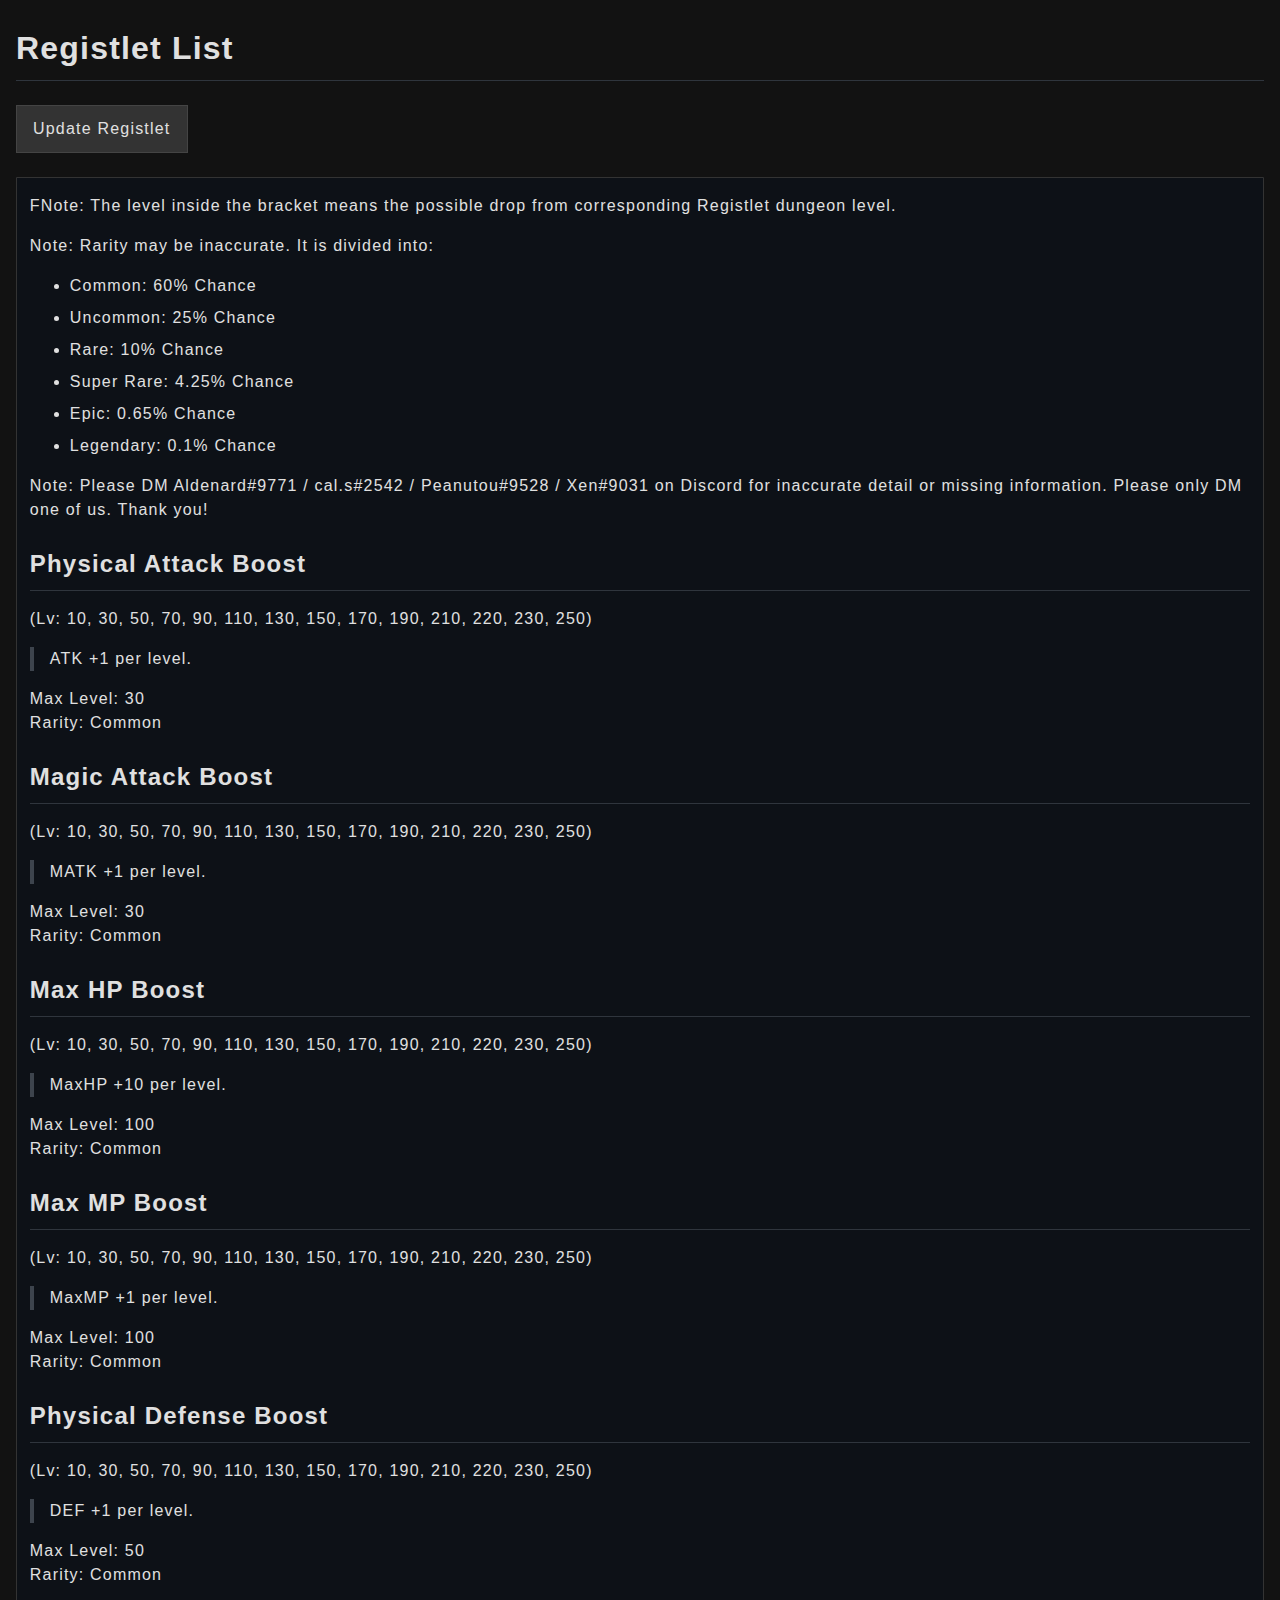
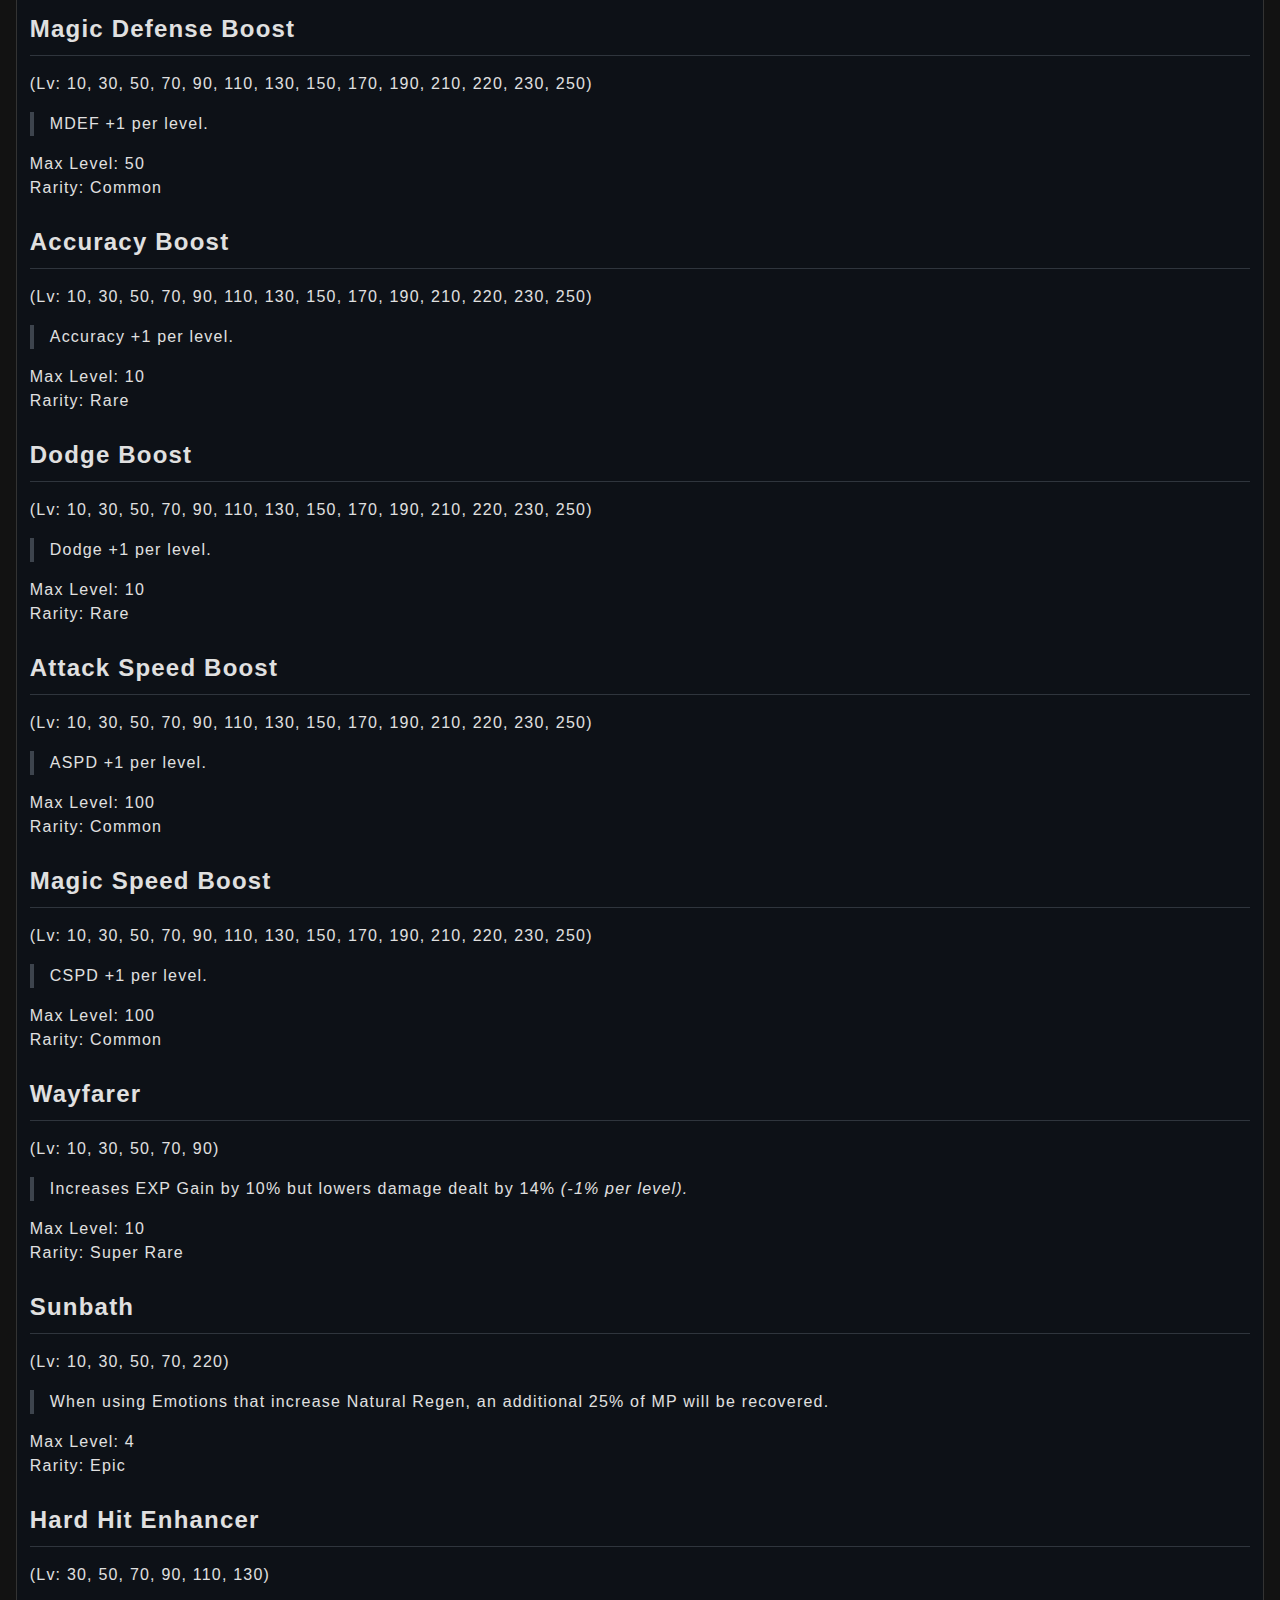
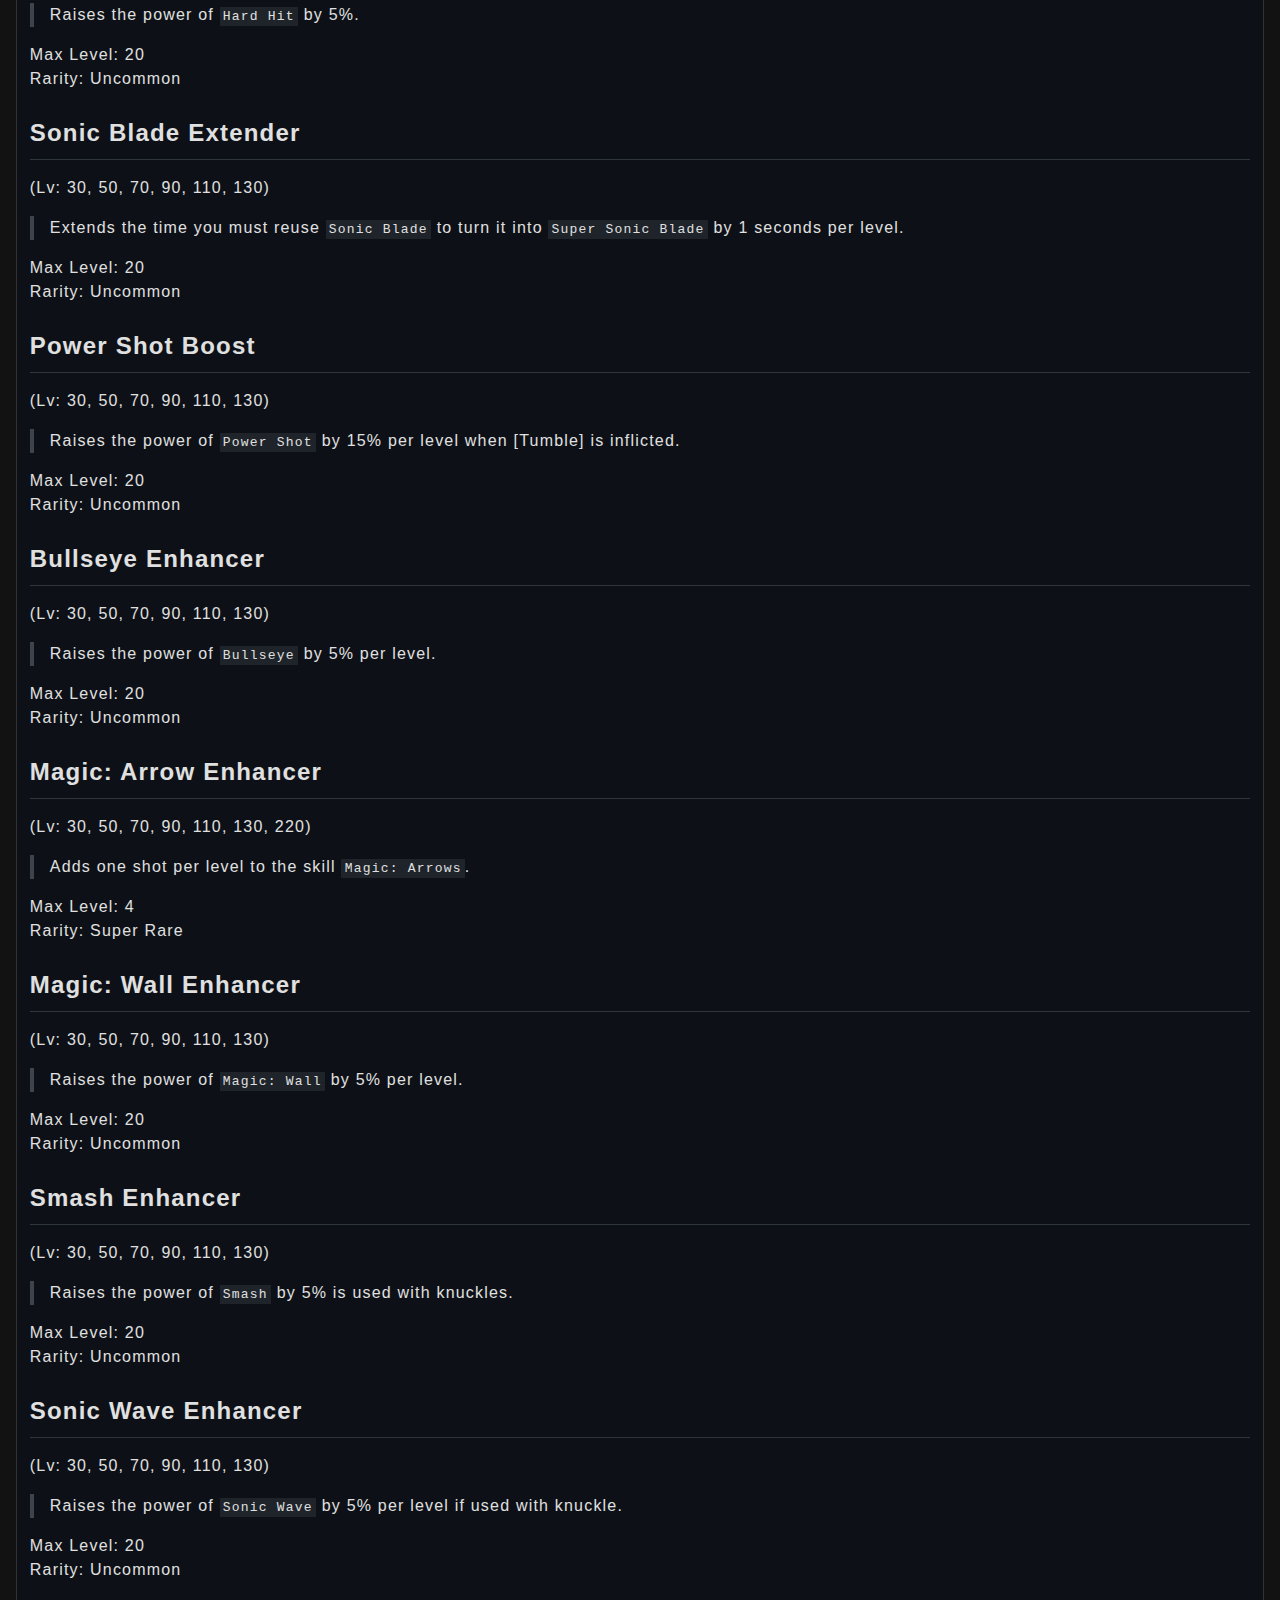
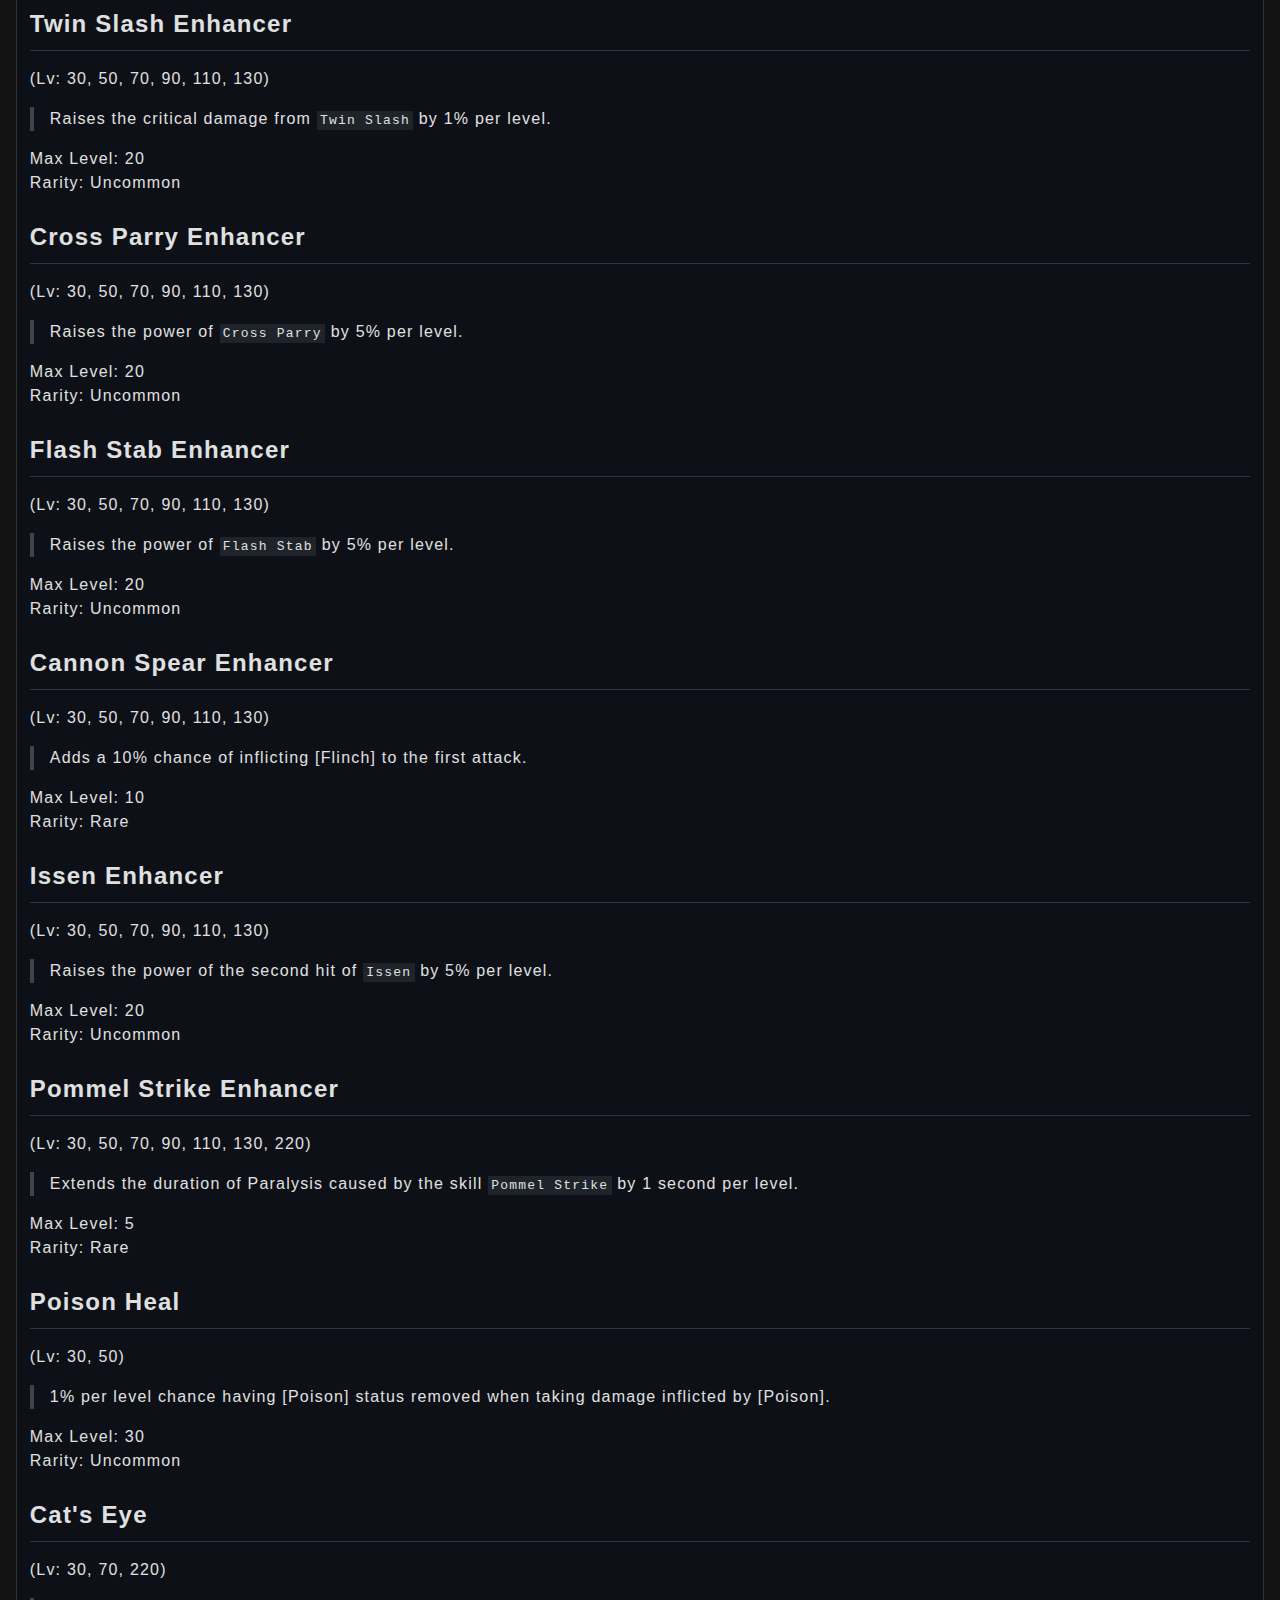
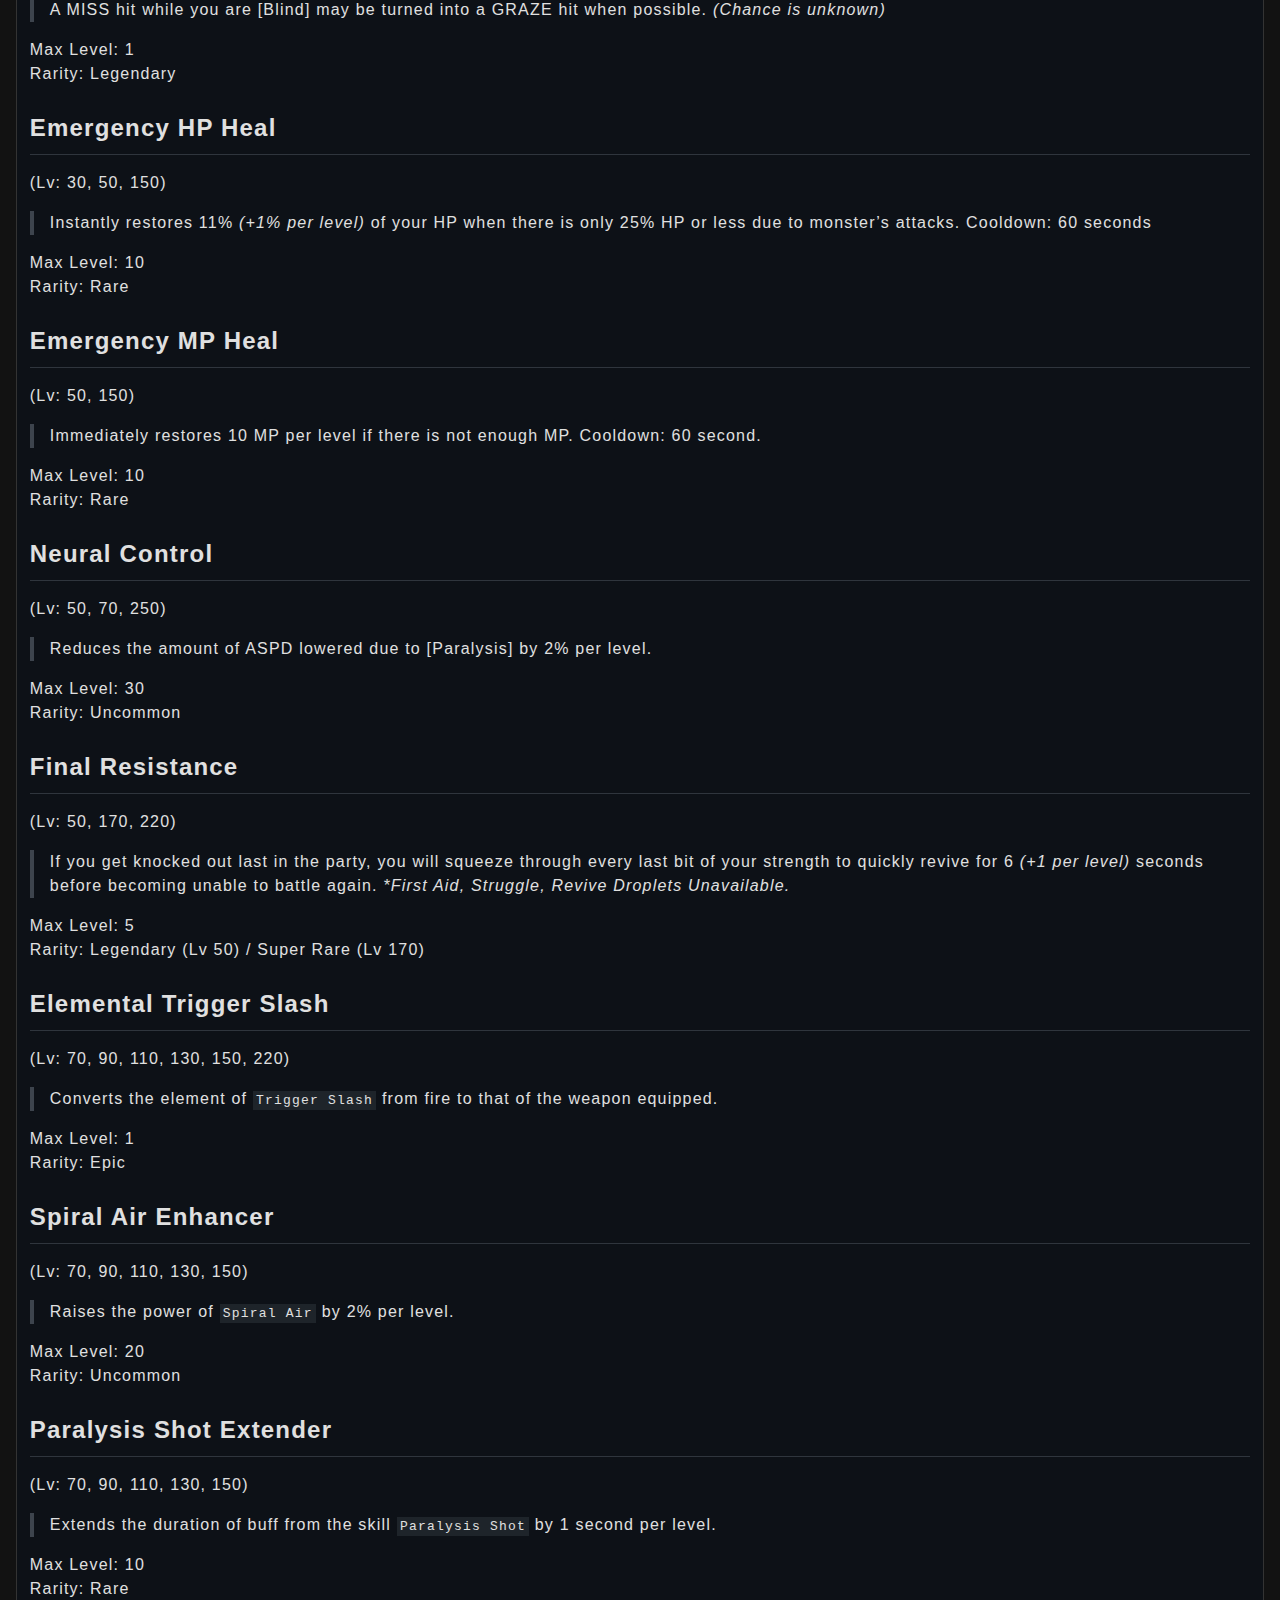
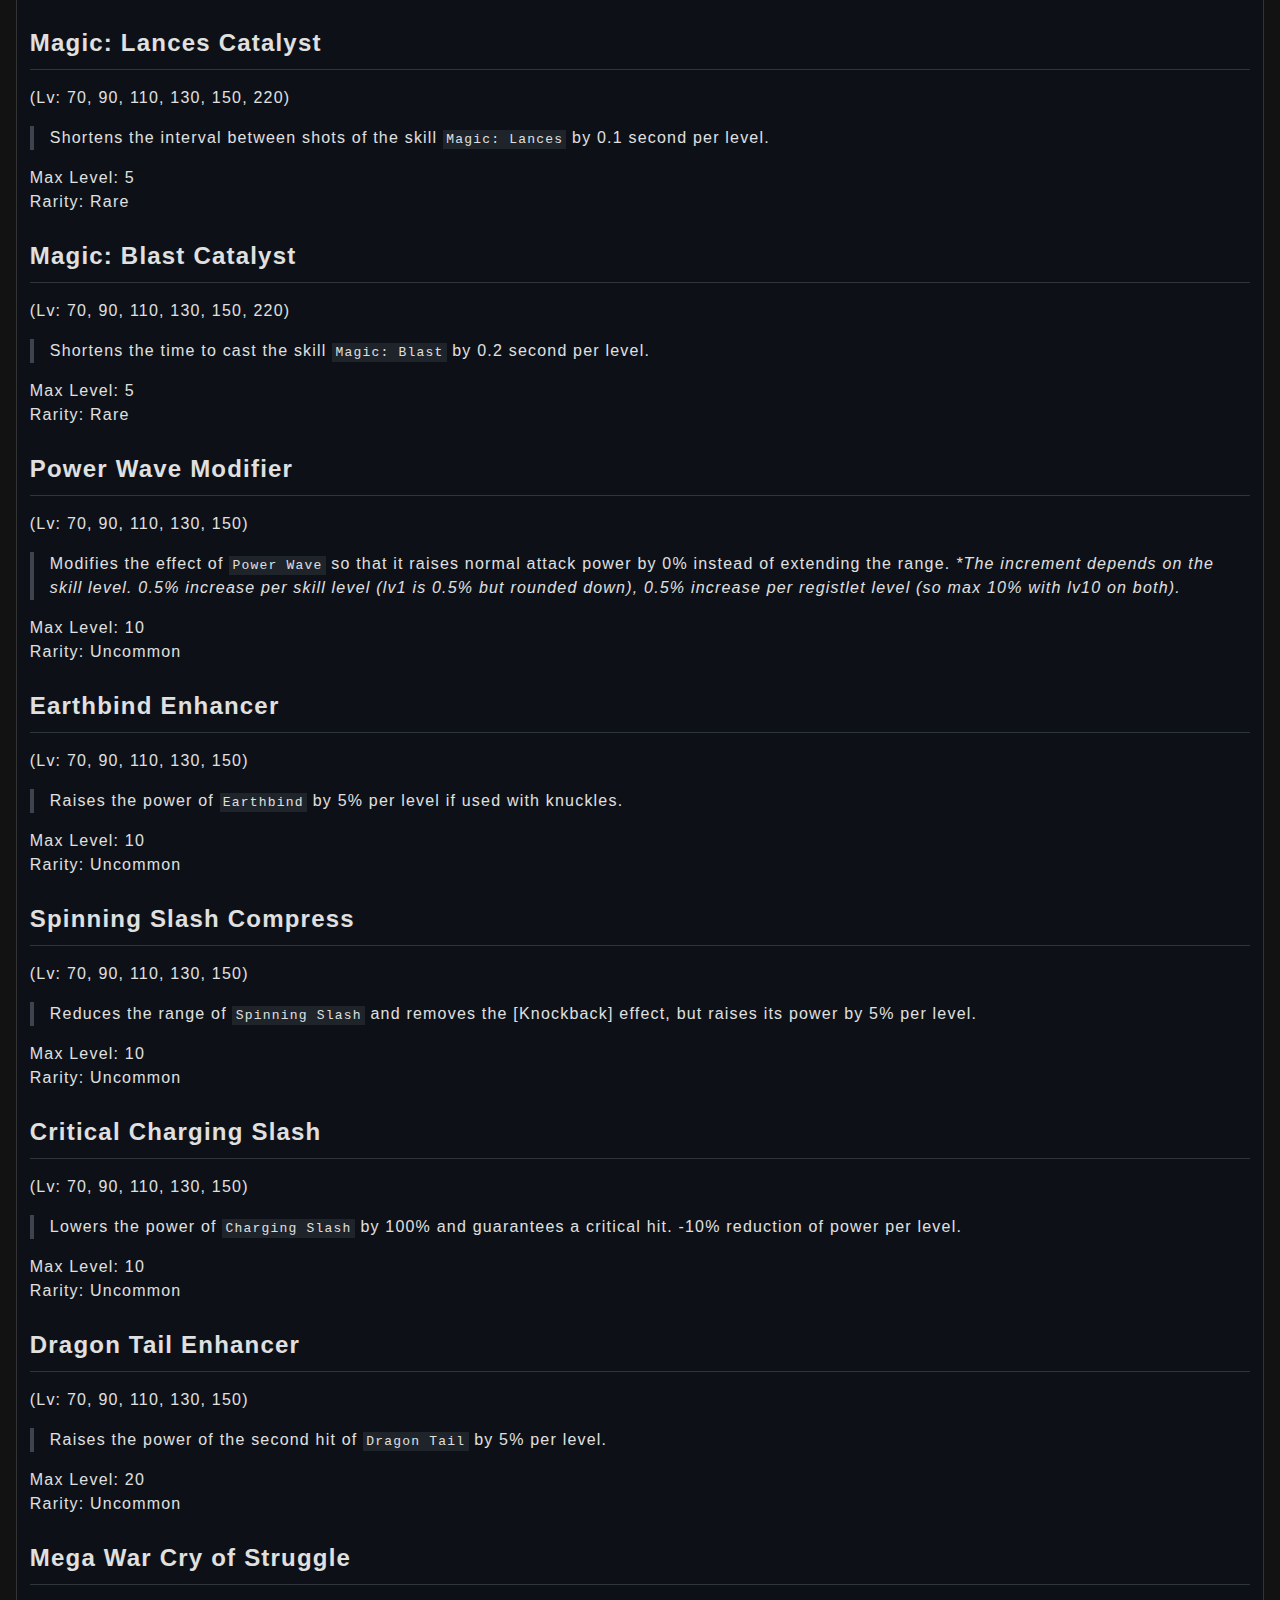
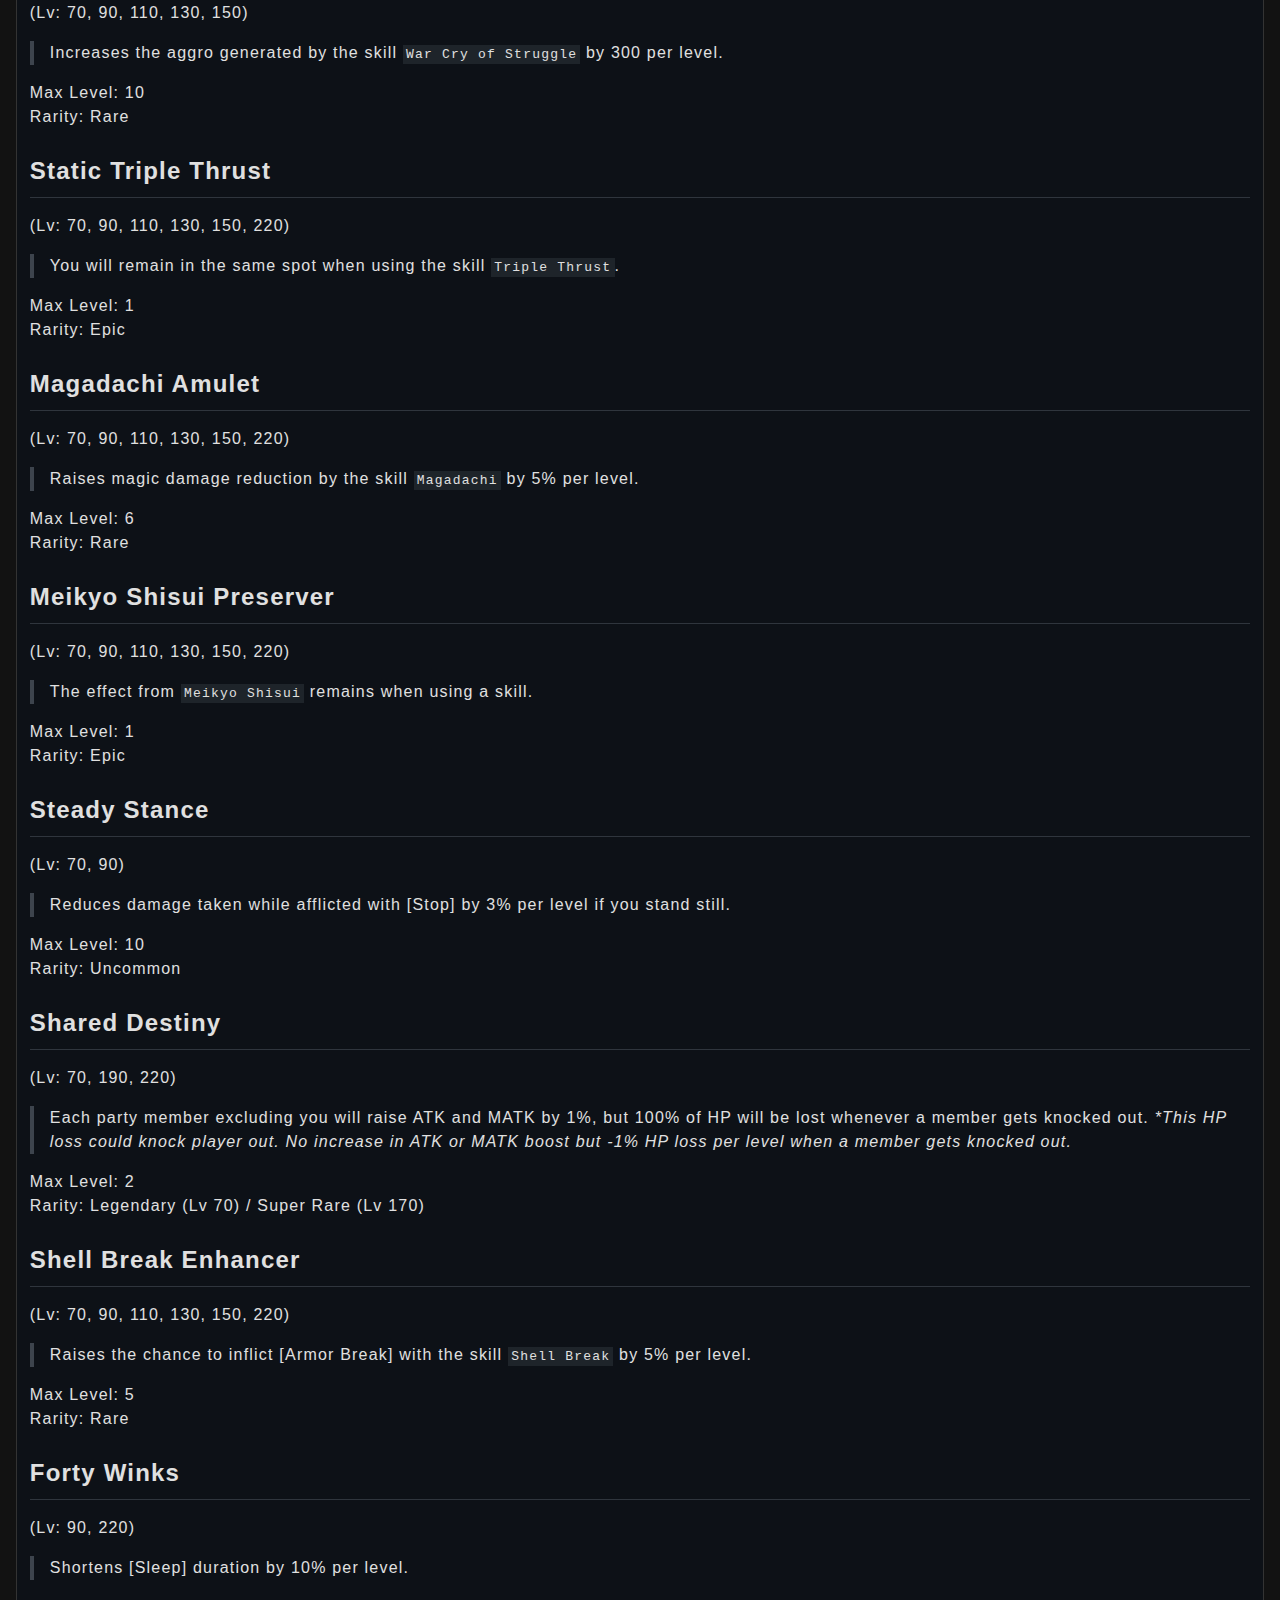
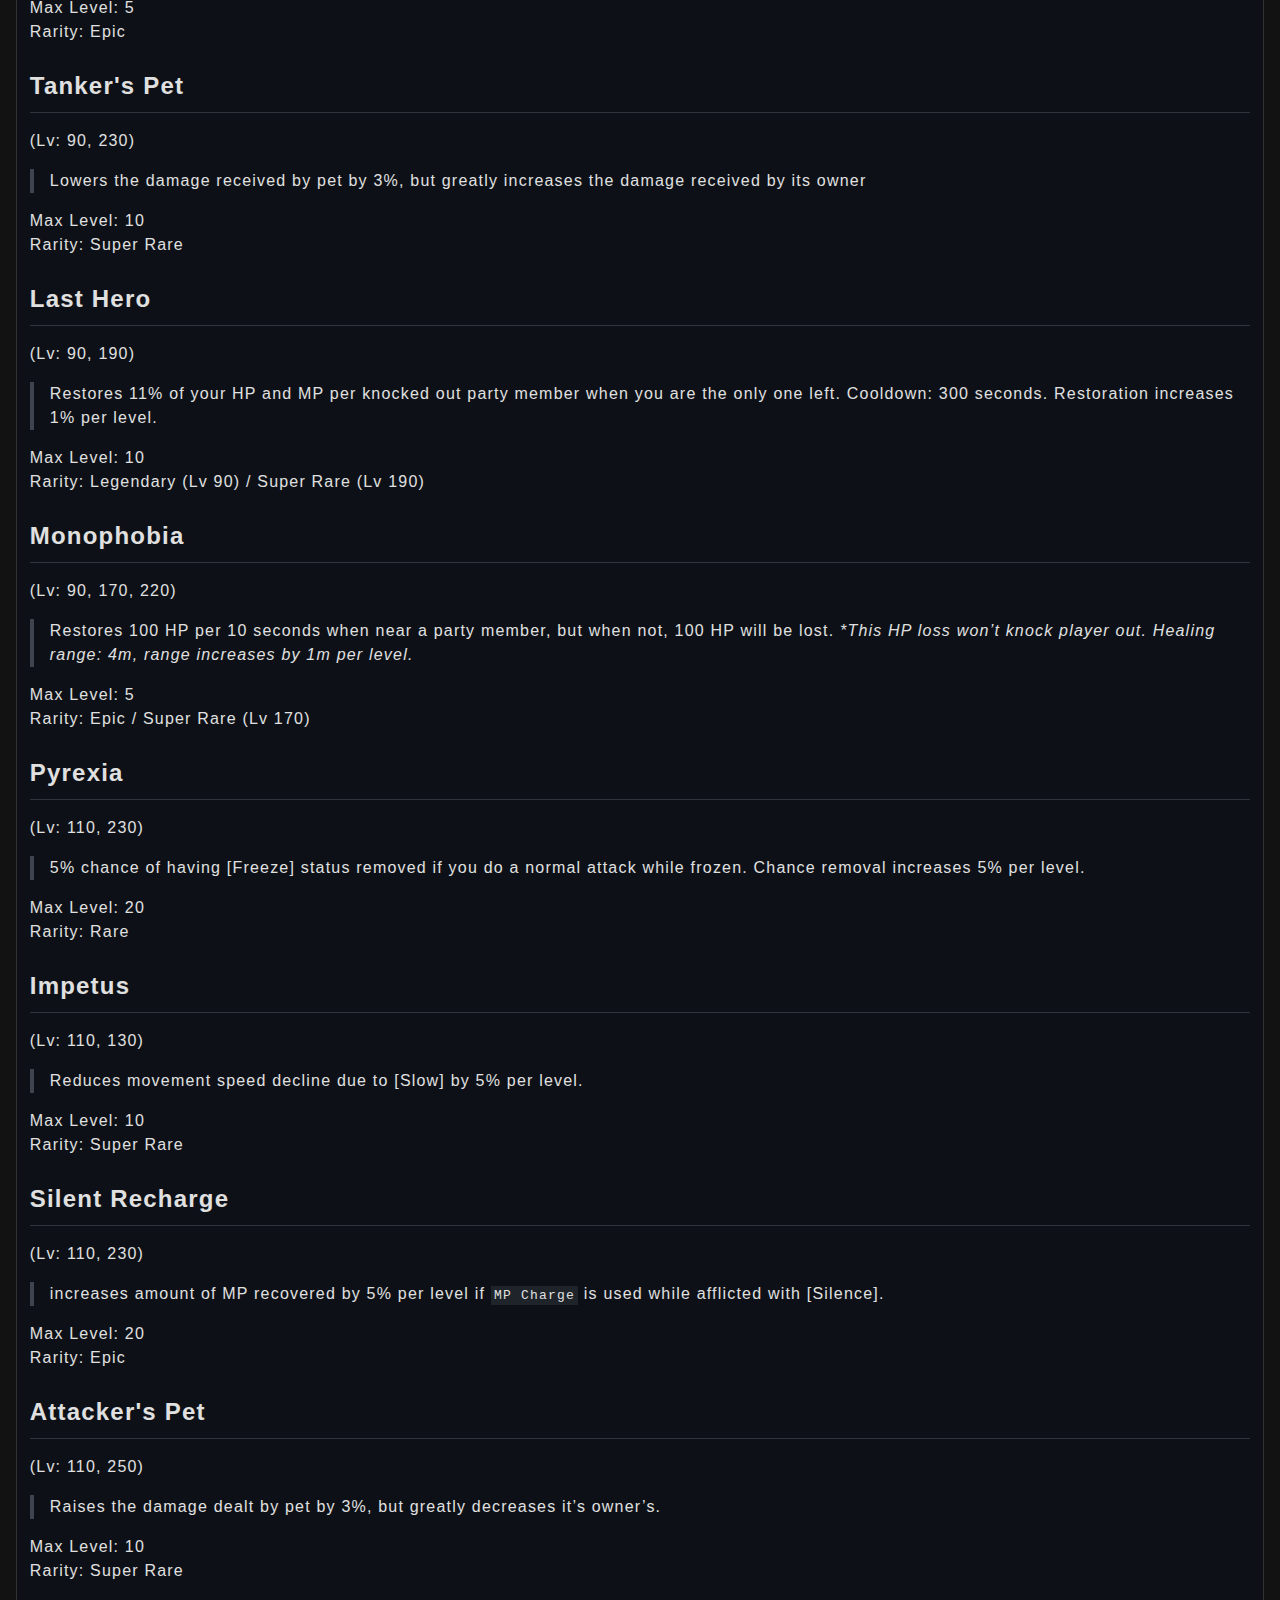
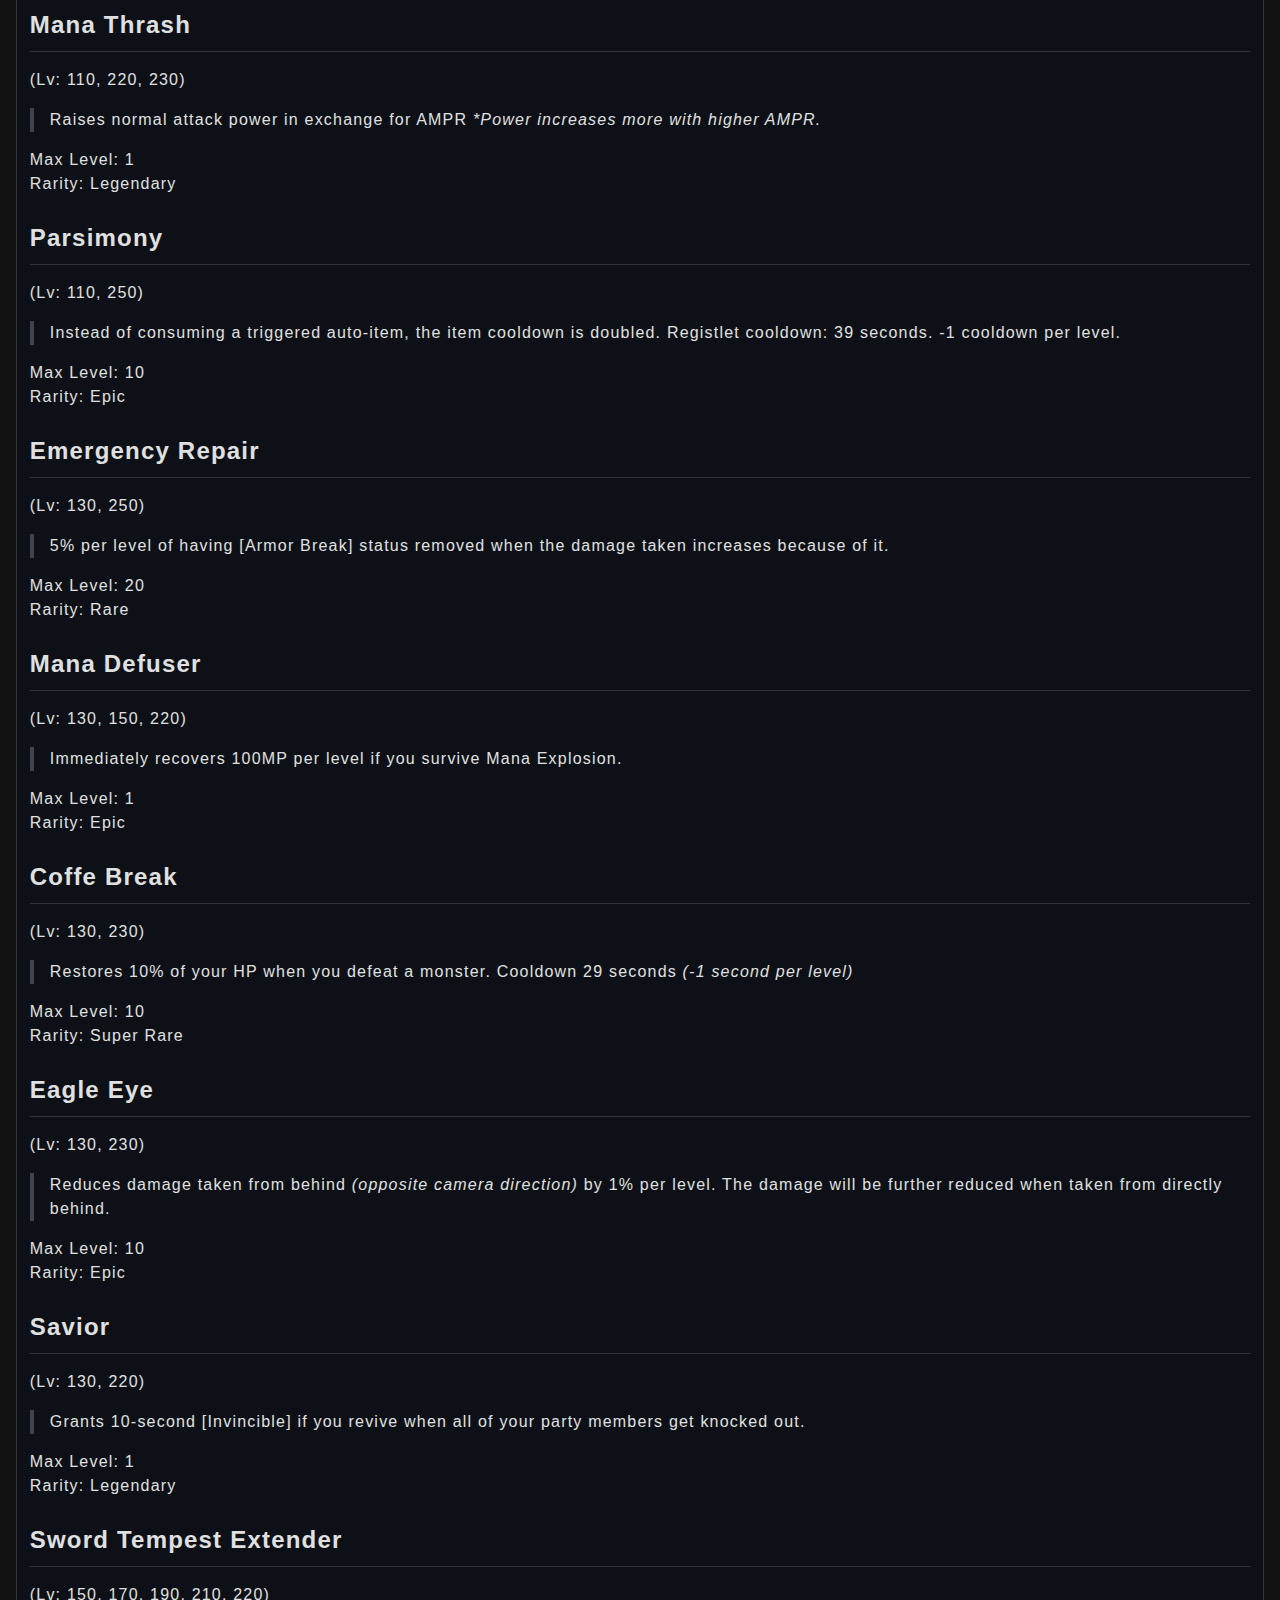
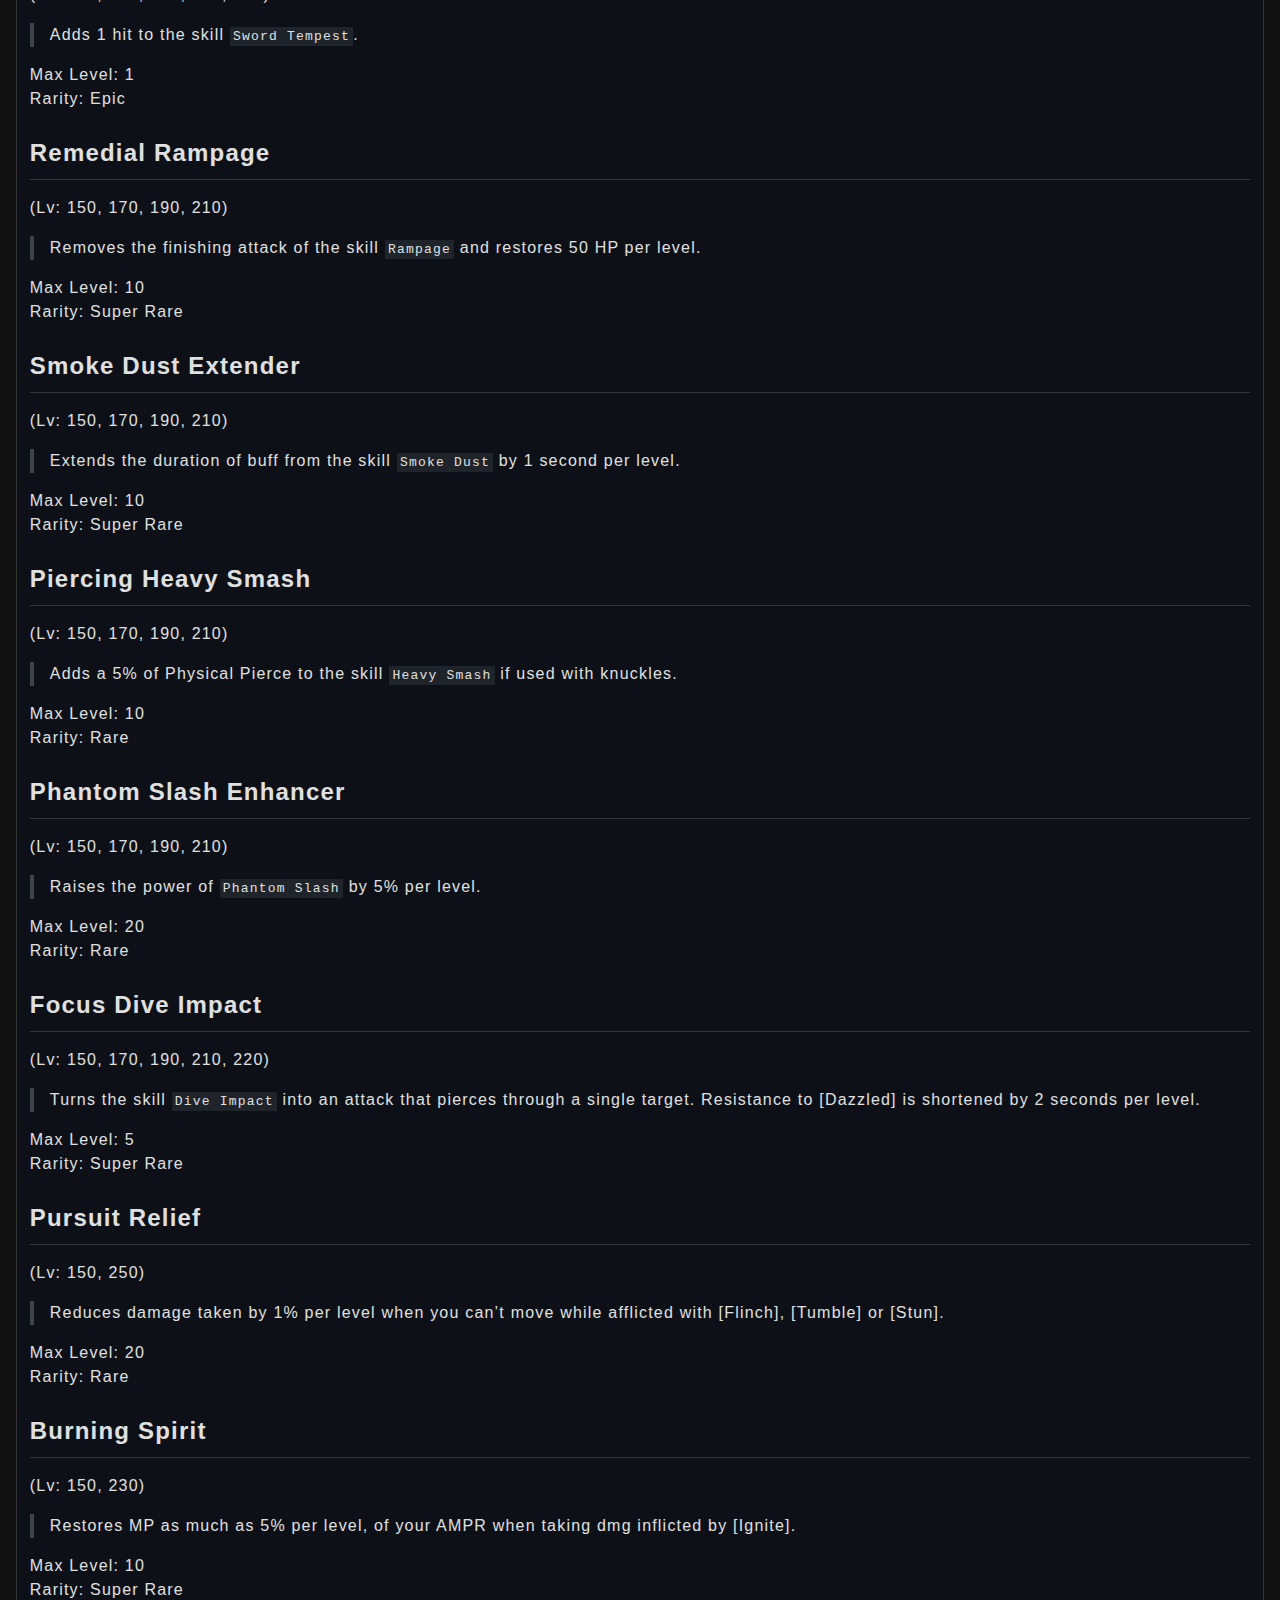
<file: index.html>
<!DOCTYPE html>
<html lang="en">
<head>
  <meta charset="utf-8">
  <meta name="viewport" content="width=device-width, initial-scale=1.0">
  <title>Registlet - Toram Online</title>
  <script src="./script/marked.min.js"></script>
  <link rel="stylesheet" href="./styles.css">
</head>
<body>

  <h1>Registlet List</h1>
  <br>
  <a class="button" href="./update.html">Update Registlet</a>
  <br>
  <br>

  <div class="preview" id="preview1"></div>

  <a class="scrollTopBtn" href="#preview1">&#8679;</a>

  <script src="./script/preview_script.js"></script>
</body>
</html>
</file>
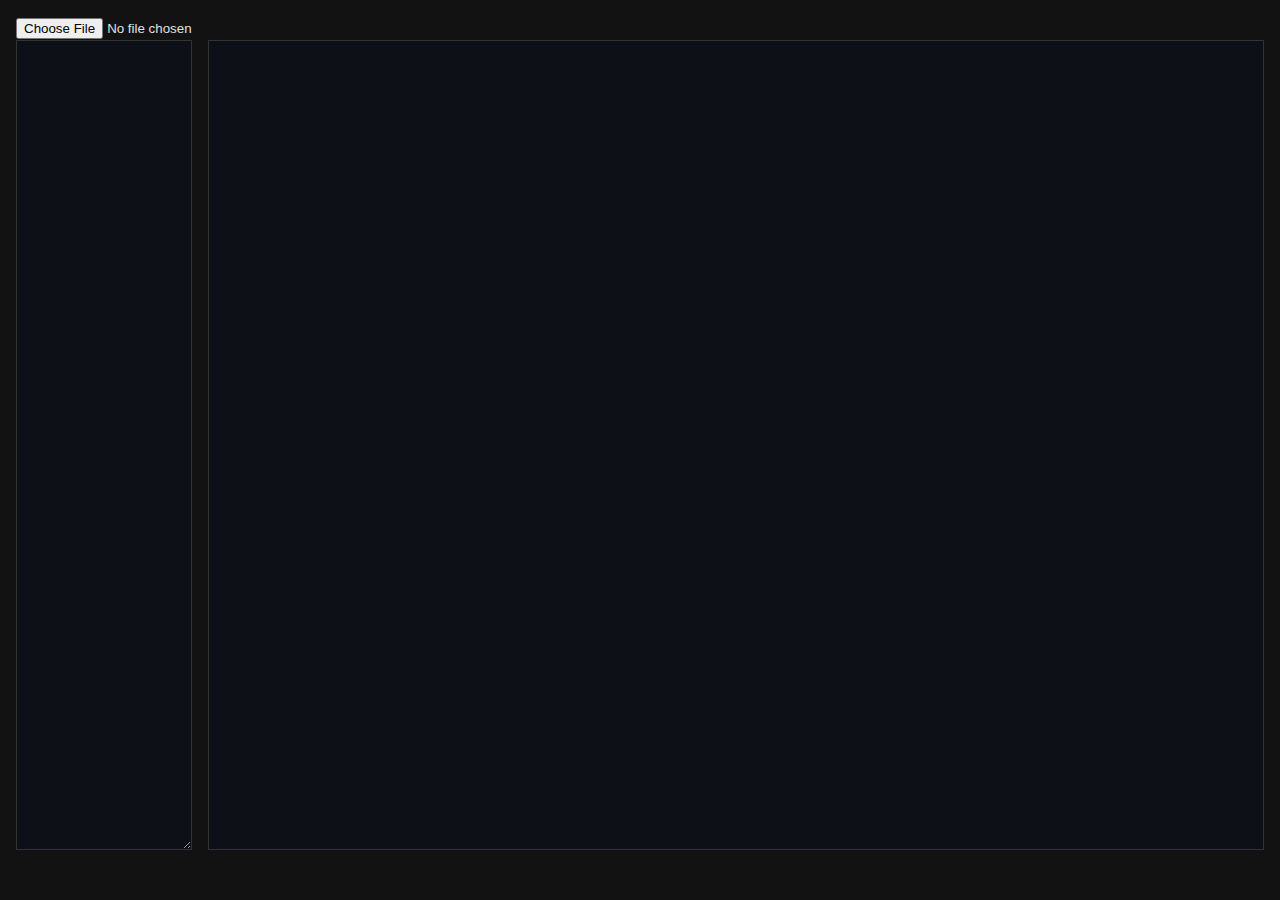
<file: preview.html>
<!DOCTYPE html>
<html lang="en">
<head>
    <meta charset="UTF-8">
    <meta name="viewport" content="width=device-width, initial-scale=1.0">
    <title>Registlet - Toram Online</title>
    <script src="./script/marked.min.js"></script>
    <link rel="stylesheet" href="./styles.css">
</head>
<body>
    <input type="file" id="mdFile" accept=".md" onchange="readInputFile()">

    <div class="container-preview" id="top">
        <textarea class="preview left" id="input-text" rows="8" oninput="displayMD(inputText.value, preview2)"></textarea>

        <div class="preview right" id="preview2"></div>
    </div>

    <a class="scrollTopBtn" href="#top">&#8679;</a>

    <script src="./script/preview_script.js"></script>
</body>
</html>
</file>
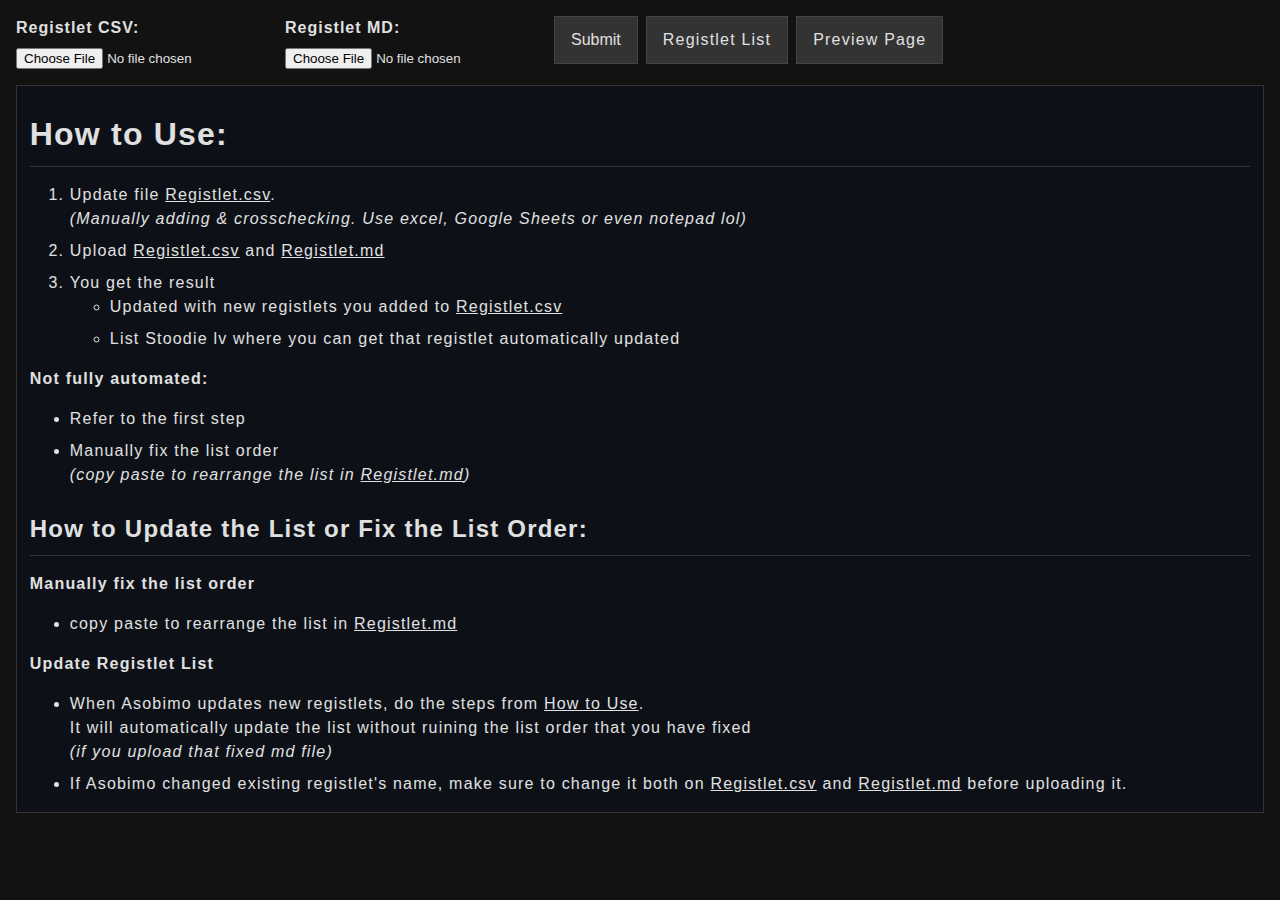
<file: update.html>
<!DOCTYPE html>
<html lang="en">
<head>
  <meta charset="utf-8">
  <meta name="viewport" content="width=device-width, initial-scale=1.0">
  <title>Registlet - Toram Online</title>
  <script src="./script/marked.min.js"></script>
  <link rel="stylesheet" href="./styles.css">
</head>
<body>

  <div class="container">
    <div class="input-container">
      <label for="csvFile">Registlet CSV: </label>
      <input type="file" id="csvFile" accept=".csv">
    </div>
    
    <div class="input-container">
      <label for="mdFile">Registlet MD: </label>
      <input type="file" id="mdFile" accept=".md">
    </div>

    <div class="button-container">
      <button class="button" onclick="processFiles()">Submit</button>
      <a class="button" href="./index.html">Registlet List</a>
      <a class="button" href="./preview.html" target="_blank">Preview Page</a>
    </div>
  </div>

  <div class="preview" id="note"></div>

  <script src="./script/script.js"></script>
  <script src="./script/preview_script.js"></script>
</body>
</html>
</file>
<file: styles.css>
/* web page styles */

@media (prefers-reduced-motion: no-preference) {
    * {
        scroll-behavior: smooth;
    }
}

* {
    box-sizing: border-box;
    line-height: 1.5;
    color: #e0e0e0;
}

body {
    font-family: Arial, Helvetica, sans-serif;
    max-width: 100%;
    margin: 1rem;
    background-color: #121212;
    letter-spacing: 1.2px;
}

.container {
    display: flex;
    flex-wrap: wrap;
    gap: 1rem;
    margin-bottom: 1rem;
}

.input-container {
    display: flex;
    flex-direction: column;
    gap: 0.5rem;
}

.button-container {
    display: flex;
    flex-direction: row;
    gap: 0.5rem;
}

label {
    font-weight: bold;
    letter-spacing: 1px;
}

.button {
    display: inline-flex;
    align-items: center;
    justify-content: center;
    font-size: 1rem;
    color: #e0e0e0;
    text-decoration: none;
    height: 3rem;
    padding: 0 1rem;
    cursor: pointer;
    background: #333;
    border: 1px solid #444;
}

.container-preview {
    display: flex;
    gap: 1rem;
}

.preview {
    background: #0D1117;
    border: 1px solid #333;
    padding: 0 0.8rem;
}

.left, .right {
    overflow-y: auto;
    overflow-x: hidden;
    height: 90vh;
}

.left {
    resize: horizontal;
}

.right {
    width: 100%;
}

.scrollTopBtn {
    display: none;
    justify-content: center;
    align-items: center;
    font-size: 1.5rem;
    position: fixed;
    color: white;
    bottom: 20px;
    right: 20px;
    width: 2.5rem;
    height: 2.5rem;
    border: none;
    border-radius: 50%;
    cursor: pointer;
    background-color: #333;
    text-decoration: none;
}


/* markdown styles */

h1, h2 {
    margin: 0;
    margin-top: 1.5rem;
    padding-bottom: 0.5rem;
    border-bottom: 1px solid #2F353D;
}

a {
    color: #e0e0e0 !important;
}

blockquote {
    margin: 0;
    padding-left: 1rem;
    border-left: 4px solid #3D444D;
}

code {
    padding: 0.1rem 0.2rem;
    background-color: #1E242A;
}

table {
  border-collapse: collapse;
}

tr:nth-child(even){
    background-color: #151B23;
}

th {
    background-color: #3D444D;
}

th, td {
    padding: 0.2rem 0.4rem;
    border: 1px solid #2F353D;
}

li {
    margin-bottom: 0.5rem;
}

@media only screen and (max-width: 768px) {
    .container-preview {
        flex-direction: column;
    }

    .left, .right {
        width: 100%;
    }

    .left {
        height: 100%;
        min-height: 16vh;
        resize: vertical;
    }

    .right {
        height: 100%;
    }

    .scrollTopBtn {
        display: flex;
    }
}
</file>
